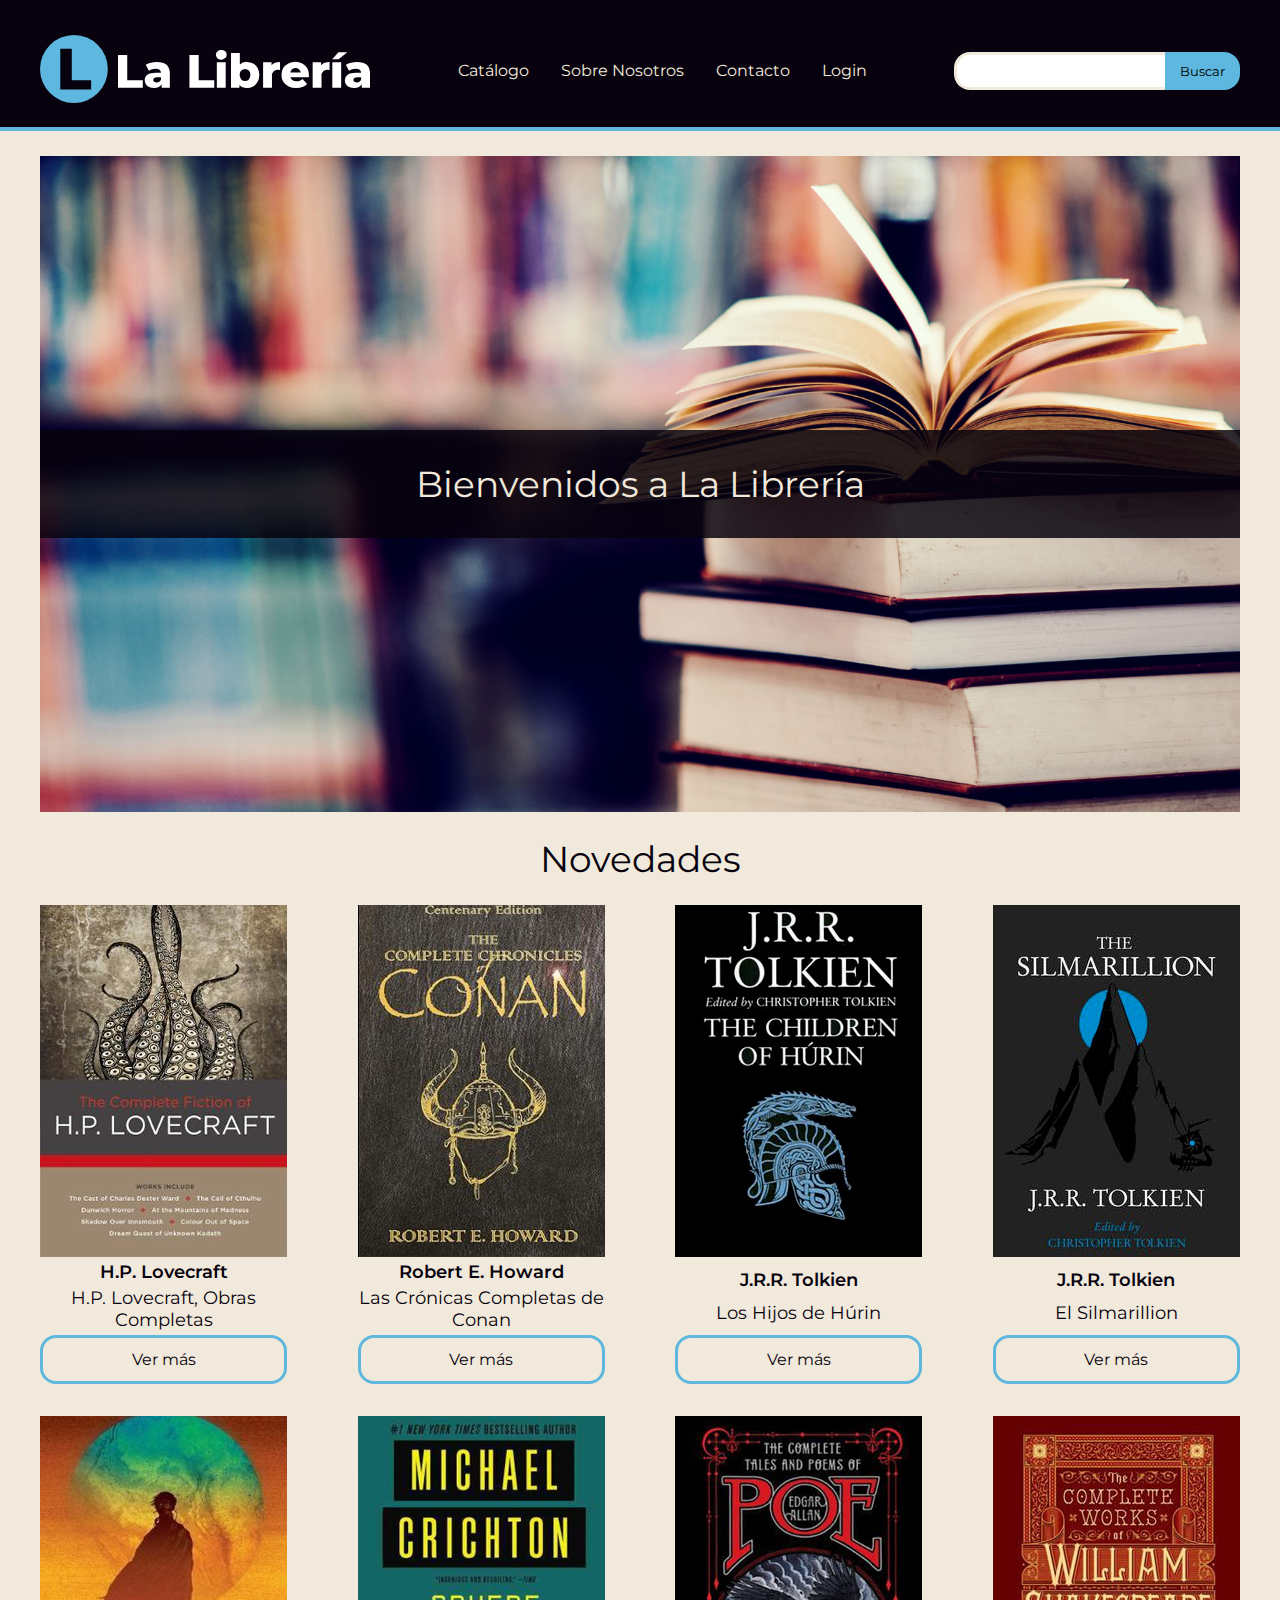
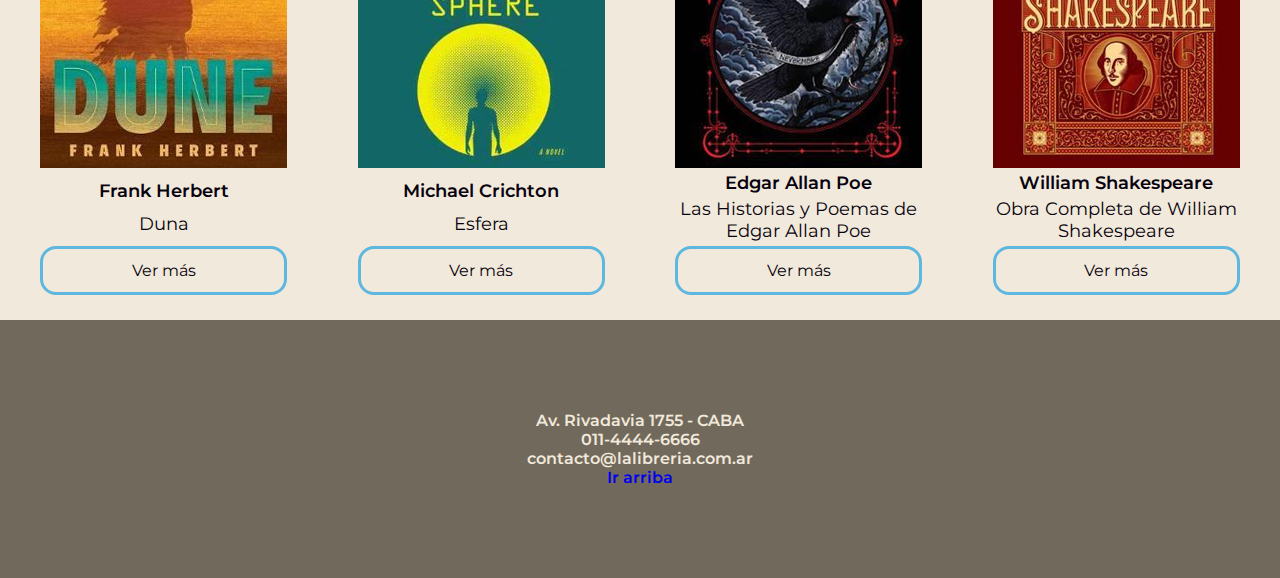
<file: index.html>
<!DOCTYPE html>
<html lang="es">
<head>
    <meta charset="UTF-8">
    <meta http-equiv="X-UA-Compatible" content="IE=edge">
    <meta name="viewport" content="width=device-width, initial-scale=1.0">
    <title>La Librería | Libros Fantásticos</title>
    <link rel="stylesheet" href="css/estilos.css">
</head>
<body>
    <header id="header">
        <div class="contenedor-header">
            <a href="index.html"><img src="img/logo.svg" alt="La Librería | Libros Fantásticos"></a>
            <nav>
                <ul>
                    <li><a class="nav-link" href="catalogo.html">Catálogo</a></li>
                    <li><a class="nav-link" href="sobrenosotros.html">Sobre Nosotros</a></li>
                    <li><a class="nav-link" href="contacto.html">Contacto</a></li>
                    <li><a class="nav-link" href="login.html">Login</a></li>
                </ul>
            </nav>
            <form class="buscador" action="" method="GET">
                <label>
                    <input aria-label="Podés ingresar el término de búsqueda" type="text" name="buscar">
                </label>
                <button aria-label="Buscar contenido">Buscar</button>
            </form>
        </div>
    </header>

    <main>
        <section id="bienvenida">
            <h1>Bienvenidos a La Librería</h1>
        </section>
        <section id="novedades">
            <h1>Novedades</h1>
            <div class="contenedor-novedades">
                <article>
                    <img class="tapaLibro" src="img/01.jpg" alt="H.P. Lovecraft, Obras Completas">
                    <h2 class="autor">H.P. Lovecraft</h2>
                    <h3 class="tituloLibro">H.P. Lovecraft, Obras Completas</h3>
                    <a class="novedades" href="#">Ver más</a>
                </article>
                <article>
                    <img class="tapaLibro" src="img/02.jpg" alt="Las Crónicas Completas de Conan">
                    <h2 class="autor">Robert E. Howard</h2>
                    <h3 class="tituloLibro">Las Crónicas Completas de Conan</h3>
                    <a class="novedades" href="#">Ver más</a>
                </article>
                <article>
                    <img class="tapaLibro" src="img/03.jpg" alt="Los Hijos de Húrin">
                    <h2 class="autor">J.R.R. Tolkien</h2>
                    <h3 class="tituloLibro">Los Hijos de Húrin</h3>
                    <a class="novedades" href="#">Ver más</a>
                </article>
                <article>
                    <img class="tapaLibro" src="img/04.jpg" alt="El Silmarillion">
                    <h2 class="autor">J.R.R. Tolkien</h2>
                    <h3 class="tituloLibro">El Silmarillion</h3>
                    <a class="novedades" href="#">Ver más</a>
                </article>
                <article>
                    <img class="tapaLibro" src="img/05.jpg" alt="Duna">
                    <h2 class="autor">Frank Herbert</h2>
                    <h3 class="tituloLibro">Duna</h3>
                    <a class="novedades" href="#">Ver más</a>
                </article>
                <article>
                    <img class="tapaLibro" src="img/06.jpg" alt="Michael Crichton">
                    <h2 class="autor">Michael Crichton</h2>
                    <h3 class="tituloLibro">Esfera</h3>
                    <a class="novedades" href="#">Ver más</a>
                </article>
                <article>
                    <img class="tapaLibro" src="img/07.jpg" alt="Las Historias y Poemas de Edgar Allan Poe">
                    <h2 class="autor">Edgar Allan Poe</h2>
                    <h3 class="tituloLibro">Las Historias y Poemas de Edgar Allan Poe</h3>
                    <a class="novedades" href="#">Ver más</a>
                </article>
                <article>
                    <img class="tapaLibro" src="img/08.jpg" alt="Obra Completa de William Shakespeare">
                    <h2 class="autor">William Shakespeare</h2>
                    <h3 class="tituloLibro">Obra Completa de William Shakespeare</h3>
                    <a class="novedades" href="#">Ver más</a>
                </article>
            </div>
        </section>
    </main>
    <footer>
        <ul>
            <li>Av. Rivadavia 1755 - CABA</li>
            <li>011-4444-6666</li>
            <li>contacto@lalibreria.com.ar</li>
            <li><a href="#header">Ir arriba</a></li>
        </ul>
    </footer>
</body>
</html>
</file>
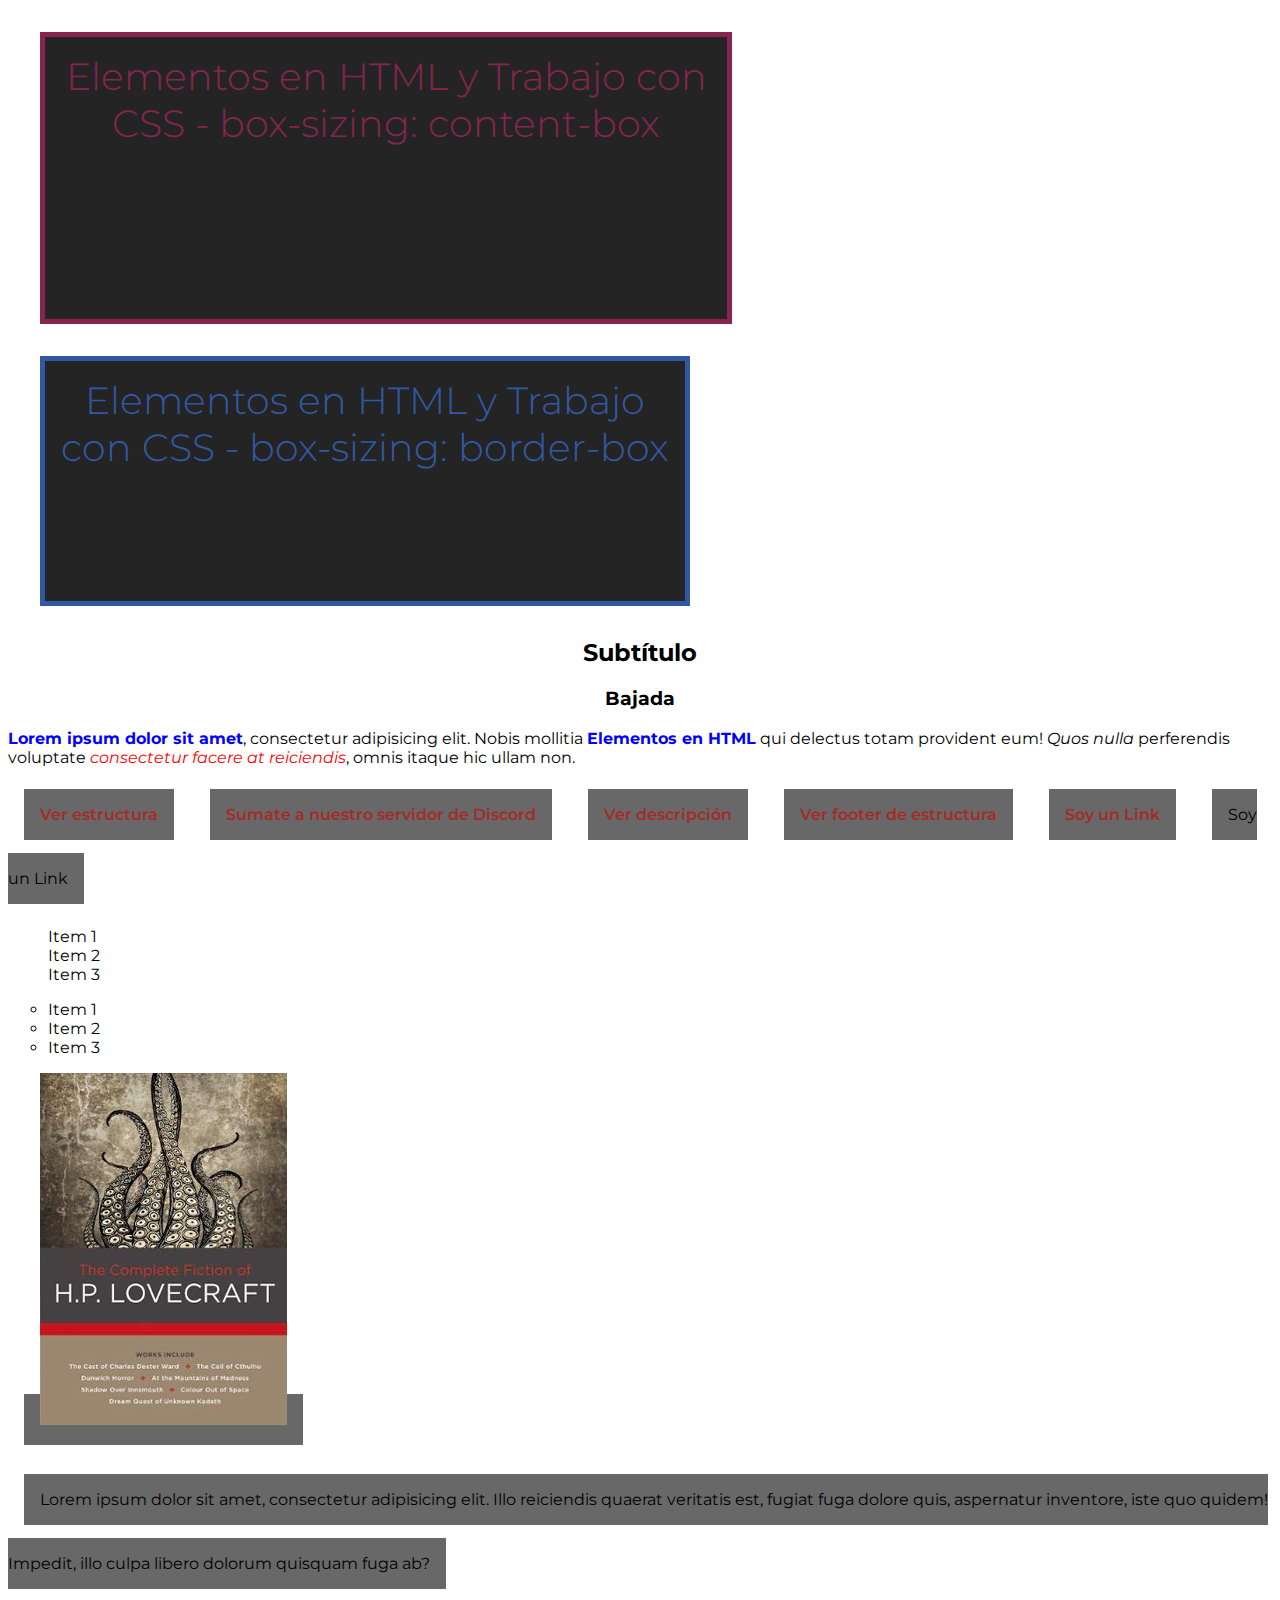
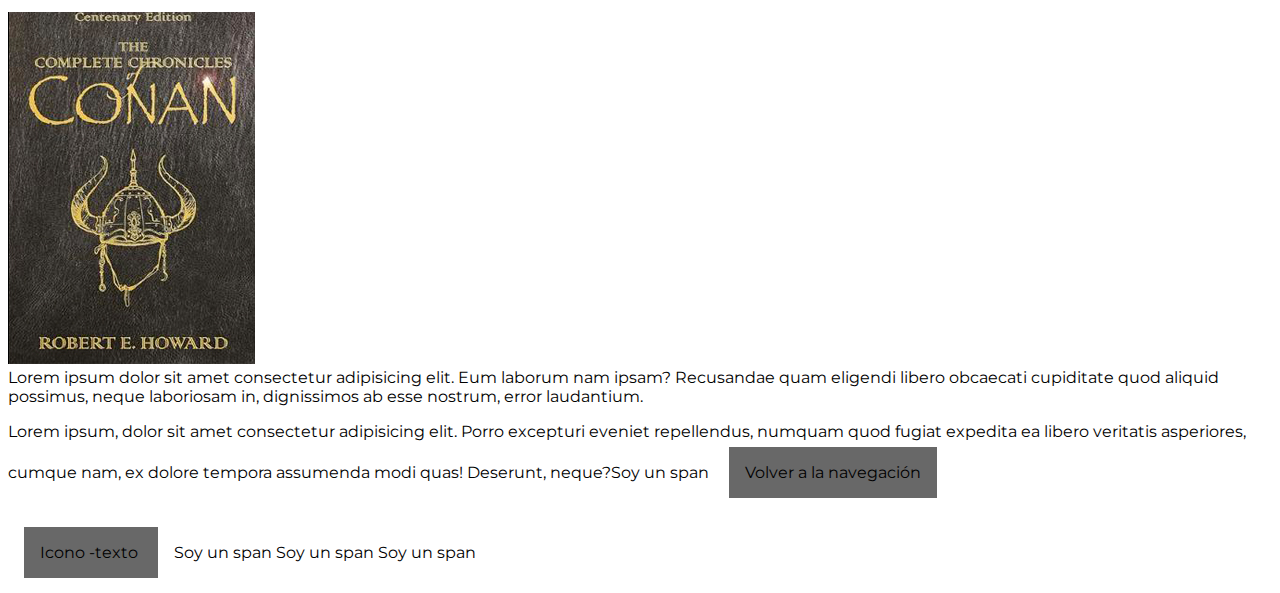
<file: elementos.html>
<!DOCTYPE html>
<!-- versión de HTML, 5 -->

<html lang="es">
<!-- html es la etiqueta principal, contiene todo nuestro código HTML y también es llamada etiqueta raíz. (root)-->

<!-- head contiene información para el navegador y motores de búsqueda -->
<head>
    <meta charset="UTF-8">
    <!-- mapa de caracteres -->
    <meta http-equiv="X-UA-Compatible" content="IE=edge">
    <!-- retro compatible con IE -->
    <meta name="viewport" content="width=device-width, initial-scale=1.0">
    <!-- que el contenido tome el ancho del dispositivo, la escala inicial del contenido sea el 100% -->
    
    <title>Elementos en HTML y Trabajo con CSS</title>
    <!-- Describe el contenido del documento. -->
    
    <link rel="stylesheet" href="css/elementos.css">
    <!-- establecer una relación entre dos documentos: nuestro HTML y nuestra hoja de estilos. -->
</head>

<body>
    <!-- header: titular. -->
    <h1 class="content-box">Elementos en HTML y Trabajo con CSS - box-sizing: content-box</h1>
    <h1 class="border-box">Elementos en HTML y Trabajo con CSS - box-sizing: border-box</h1>
    <h2>Subtítulo</h2>
    <h3>Bajada</h3>
    <!-- Elementos de bloque: 1- ocupan el máximo de área permitida por su contenedor. 2- agregan saltos de línea antes y después. 3- pueden contener a otros elementos de bloque y también elementos de línea. -->
    <p id="nav"><b class="color-azul">Lorem ipsum dolor sit amet</b>, consectetur adipisicing elit. Nobis mollitia <strong class="color-azul">Elementos en HTML</strong> qui delectus totam provident eum! <i>Quos nulla</i> perferendis voluptate <em class="color-rojo">consectetur facere at reiciendis</em>, omnis itaque hic ullam non.</p>
    <!-- break o salto de línea -->
    <a class="nav-link" title="Haciendo click en este link vas a poder visitar la sección de Estructura" href="estructura.html">Ver estructura</a>
    
    <a class="nav-link" title="Vas a salir de nuestra plataforma" target="_blank" href="https://discord.com/channels/859921242023133215/1026860433845530805">Sumate a nuestro servidor de Discord</a>
    
    <a class="nav-link" href="#descripcion">Ver descripción</a>
    
    <a class="nav-link" href="estructura.html#footer">Ver footer de estructura</a>
    
    <a class="nav-link" href="">Soy un Link</a>
    
    <a href="">Soy un Link</a>
    <!-- Elementos de línea: 1- Ocupan el área de su contenido. 2-no agregan saltos de línea. 3- solamente pueden contener elementos de línea. -->
    <!-- lista, unordered list, lista no enumerada-->
    <ul>
        <li>Item 1</li>
        <li>Item 2</li>
        <li>Item 3</li>
    </ul>
    <!-- ordered list, lista numerada -->
    <ol>
        <li>Item 1</li>
        <li>Item 2</li>
        <li>Item 3</li>
    </ol>

    <!-- línea-bloque, 1- ocupa el área de su contenido. 2-no agrega saltos de línea. 3- es que podemos editar su alto y ancho. -->
    <a href="" title="" class="">
        <img src="img/01.jpg" alt="Portada de: H.P. Lovecraft, Obras Completas.">
    </a>
    
    <p><a href="">Lorem ipsum dolor sit amet, consectetur adipisicing elit. Illo reiciendis quaerat veritatis est, fugiat fuga dolore quis, aspernatur inventore, iste quo quidem! Impedit, illo culpa libero dolorum quisquam fuga ab? </a></p>

    <img src="img/02.jpg" alt="Portada de: Conan, Crónicas Completas">

    <!-- ¿y los div? -->
    <!-- div es un elemento de bloque. Y no tiene peso semántico.-->
    <div>
        Lorem ipsum dolor sit amet consectetur adipisicing elit. Eum laborum nam ipsam? Recusandae quam eligendi libero obcaecati cupiditate quod aliquid possimus, neque laboriosam in, dignissimos ab esse nostrum, error laudantium.
    </div>

    <p id="descripcion" class="parrafo-descripcion">
        Lorem ipsum, dolor sit amet consectetur adipisicing elit. Porro excepturi eveniet repellendus, numquam quod fugiat expedita ea libero veritatis asperiores, cumque nam, ex dolore tempora assumenda modi quas! Deserunt, neque?<span>Soy un span</span> <a href="#nav">Volver a la navegación</a>
    </p>

    <a href="">
        <span>Icono</span> -texto
    </a>
    
    <span>Soy un span</span>
    <span>Soy un span</span>
    <span>Soy un span</span>

</body>
</html>
</file>
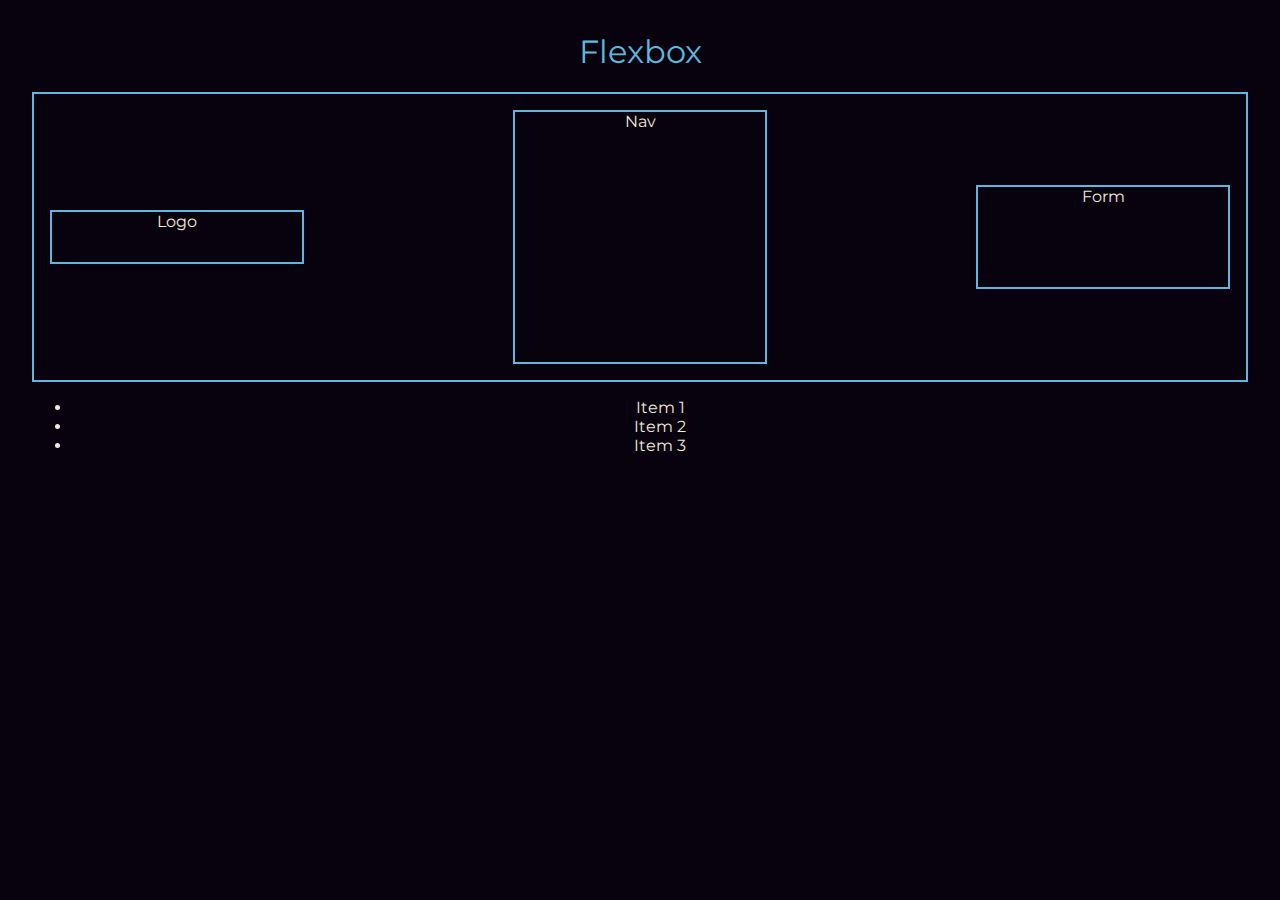
<file: flexbox.html>
<!DOCTYPE html>
<html lang="en">
<head>
    <meta charset="UTF-8">
    <meta http-equiv="X-UA-Compatible" content="IE=edge">
    <meta name="viewport" content="width=device-width, initial-scale=1.0">
    <title>Flexbox</title>
    <link rel="stylesheet" href="css/flexbox.css">
</head>
<body>
    <main>
        <h1>Flexbox</h1>
        <div class="contenedor-flex">
            <div class="item item-1">Logo</div>
            <div class="item item-2">Nav</div>
            <div class="item item-3">Form</div>
        </div>

        <ul>
            <li>Item 1</li>
            <li>Item 2</li>
            <li>Item 3</li>
        </ul>
    </main>
</body>
</html>
</file>
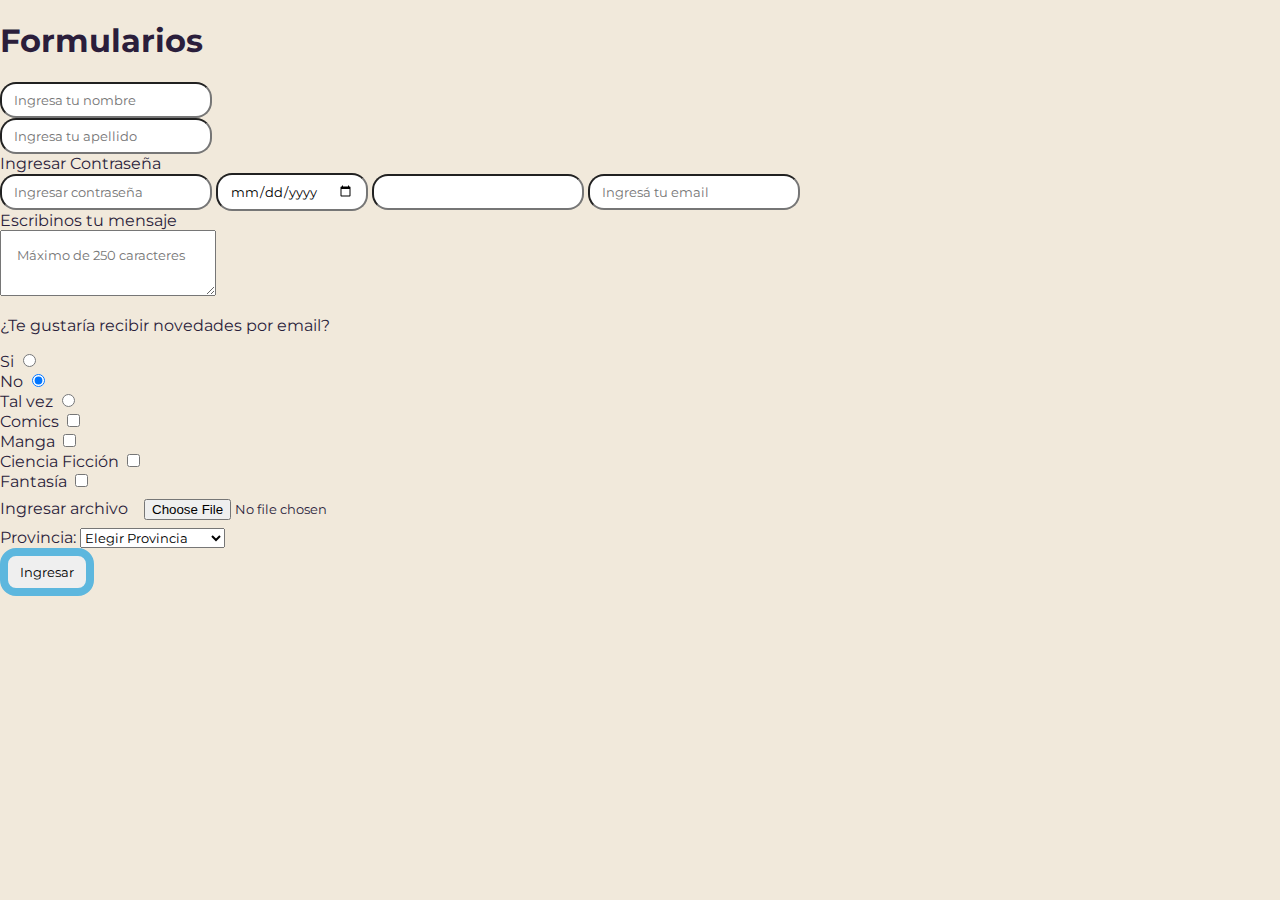
<file: fomularios.html>
<!DOCTYPE html>
<html lang="es">
<head>
    <meta charset="UTF-8">
    <meta http-equiv="X-UA-Compatible" content="IE=edge">
    <meta name="viewport" content="width=device-width, initial-scale=1.0">
    <title>Formularios</title>
    <link rel="stylesheet" href="css/formularios.css">
</head>
<body>
    <section>
        <h1>Formularios</h1>
        <form action="" method="GET" enctype="multipart/form-data">
            <label>
                <span class="sr-only">Ingresa tu nombre:</span>
                <input type="text" name="nombre" placeholder="Ingresa tu nombre" required>
            </label>
            
            <label class="sr-only" for="apellido">Ingresa tu apellido:</label>
            <input type="text" id="apellido" name="apellido" placeholder="Ingresa tu apellido" required>

            <label for="password">Ingresar Contraseña</label>
            <input type="password" id="password" name="password" placeholder="Ingresar contraseña" required maxlength="12">

            <input type="date" name="fecha">

            <input type="number" name="edad">

            <input type="email" name="email" placeholder="Ingresá tu email" required>

            <label for="mensaje">Escribinos tu mensaje</label>

            <textarea name="mensaje" id="mensaje" maxlength="250" placeholder="Máximo de 250 caracteres"></textarea>

            <p>¿Te gustaría recibir novedades por email?</p>
            <label>Si
                <input type="radio" name="newsletter" value="si">
            </label>
            <label>No
                <input type="radio" name="newsletter" value="no" checked>
            </label>
            <label>Tal vez
                <input type="radio" name="newsletter" value="talvez">
            </label>

            <label>Comics
                <input type="checkbox" name="favoritos1" value="Comics">
            </label>

            <label>Manga
                <input type="checkbox" name="favoritos2" value="Manga">
            </label>

            <label>Ciencia Ficción
                <input type="checkbox" name="favoritos3" value="Ciencia Ficción">
            </label>

            <label for="favoritos4">Fantasía
                <input type="checkbox" name="favoritos4" value="Fantasía">
            </label>

            <label>Ingresar archivo
                <input type="file" name="archivo">
            </label>

            <label>Provincia:
                <select name="provincia" id="provincia" required>
                    <option value="">Elegir Provincia</option>
                    <option value="Córdoba valor">Córdoba (etiqueta)</option>
                    <option value="Mendoza">Mendoza</option>
                    <option value="Santa Fé">Santa Fé</option>
                </select>
            </label>
            <button>Ingresar</button>
        </form>
    </section>
</body>
</html>
</file>
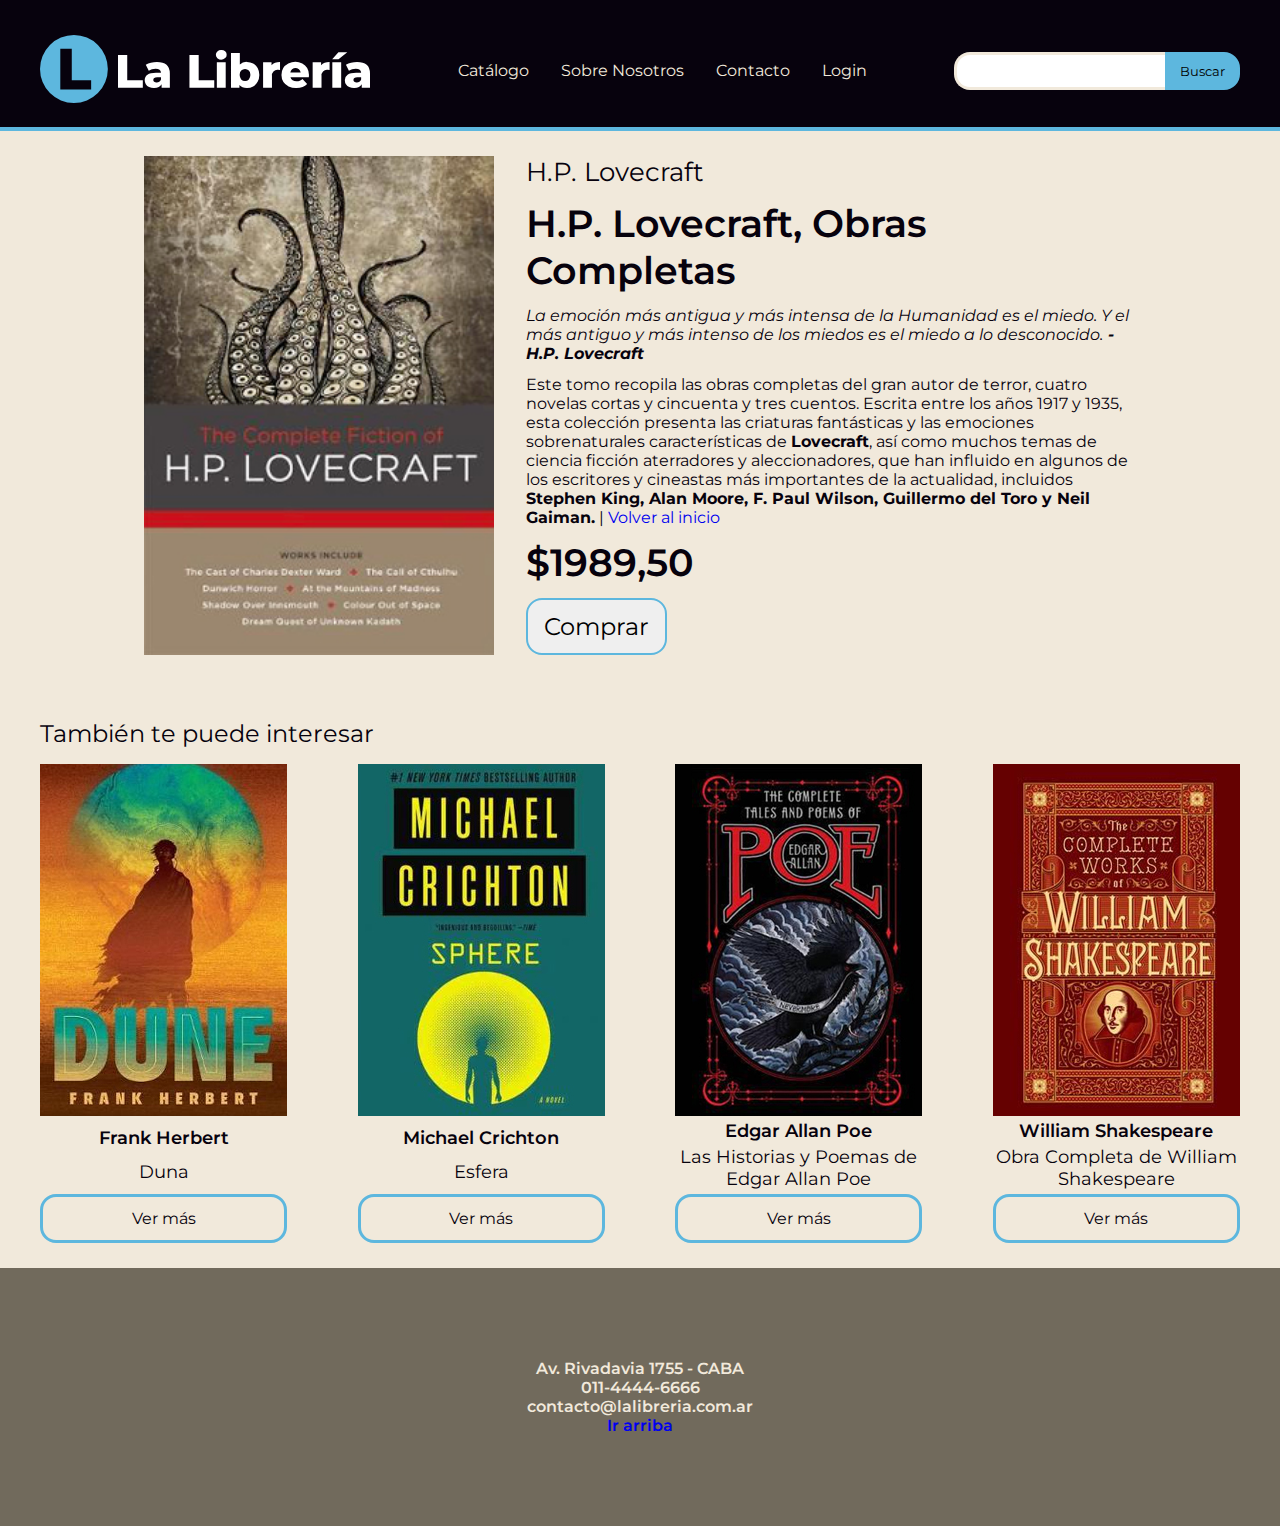
<file: libro1.html>
<!DOCTYPE html>
<html lang="es">
<head>
    <meta charset="UTF-8">
    <meta http-equiv="X-UA-Compatible" content="IE=edge">
    <meta name="viewport" content="width=device-width, initial-scale=1.0">
    <title>H.P. Lovecraft, Obras Completas</title>
    <link rel="stylesheet" href="css/estilos.css">
</head>
<body>
    <header id="header">
        <div class="contenedor-header">
            <a href="index.html"><img src="img/logo.svg" alt="La Librería | Libros Fantásticos"></a>
            <nav>
                <ul>
                    <li><a class="nav-link" href="catalogo.html">Catálogo</a></li>
                    <li><a class="nav-link" href="sobrenosotros.html">Sobre Nosotros</a></li>
                    <li><a class="nav-link" href="contacto.html">Contacto</a></li>
                    <li><a class="nav-link" href="login.html">Login</a></li>
                </ul>
            </nav>
            <form class="buscador" action="" method="GET">
                <label>
                    <input aria-label="Podés ingresar el término de búsqueda" type="text" name="buscar">
                </label>
                <button aria-label="Buscar contenido">Buscar</button>
            </form>
        </div>
    </header>

    <main>
        <section id="detalle">
            <img src="img/01.jpg" alt="H.P. Lovecraft, Obras Completas">
            <div class="contenedor-detalle">
                <h1>H.P. Lovecraft</h1>
                <h2>H.P. Lovecraft, Obras Completas</h2>
                <aside>
                    <p>La emoción más antigua y más intensa de la Humanidad es el miedo. Y el más antiguo y más intenso de los miedos es el miedo a lo desconocido.<strong> -H.P. Lovecraft</strong></p>
                </aside>
                <p>Este tomo recopila las obras completas del gran autor de terror, cuatro novelas cortas y cincuenta y tres cuentos. Escrita entre los años 1917 y 1935, esta colección presenta las criaturas fantásticas y las emociones sobrenaturales características de <strong>Lovecraft</strong>, así como muchos temas de ciencia ficción aterradores y aleccionadores, que han influido en algunos de los escritores y cineastas más importantes de la actualidad, incluidos <strong>Stephen King, Alan Moore, F. Paul Wilson, Guillermo del Toro y Neil Gaiman.</strong> | <a href="index.html">Volver al inicio</a></p>
                <h3>$1989,50</h3>
                <button>Comprar</button>
            </div>
        </section>

        <section id="novedades">
            <h1 class="recomendados">También te puede interesar</h1>
            <div class="contenedor-novedades">
                <article>
                    <img class="tapaLibro" src="img/05.jpg" alt="Duna">
                    <h2 class="autor">Frank Herbert</h2>
                    <h3 class="tituloLibro">Duna</h3>
                    <a class="novedades" href="#">Ver más</a>
                </article>
                <article>
                    <img class="tapaLibro" src="img/06.jpg" alt="Michael Crichton">
                    <h2 class="autor">Michael Crichton</h2>
                    <h3 class="tituloLibro">Esfera</h3>
                    <a class="novedades" href="#">Ver más</a>
                </article>
                <article>
                    <img class="tapaLibro" src="img/07.jpg" alt="Las Historias y Poemas de Edgar Allan Poe">
                    <h2 class="autor">Edgar Allan Poe</h2>
                    <h3 class="tituloLibro">Las Historias y Poemas de Edgar Allan Poe</h3>
                    <a class="novedades" href="#">Ver más</a>
                </article>
                <article>
                    <img class="tapaLibro" src="img/08.jpg" alt="Obra Completa de William Shakespeare">
                    <h2 class="autor">William Shakespeare</h2>
                    <h3 class="tituloLibro">Obra Completa de William Shakespeare</h3>
                    <a class="novedades" href="#">Ver más</a>
                </article>
            </div>
        </section>
    </main>

    <footer>
        <ul>
            <li>Av. Rivadavia 1755 - CABA</li>
            <li>011-4444-6666</li>
            <li>contacto@lalibreria.com.ar</li>
            <li><a href="#header">Ir arriba</a></li>
        </ul>
    </footer>
</body>
</html>
</file>
<file: css/estilos.css>
@import url('https://fonts.googleapis.com/css2?family=Montserrat:ital,wght@0,100;0,200;0,300;0,400;0,500;0,600;0,700;0,800;0,900;1,100;1,200;1,300;1,400;1,500;1,600;1,700;1,800;1,900&display=swap');

/* Esta clase es sólo para referencia de colores */
:root {
    --color-negro:#07020D;
    --color-blanco:#FFFFFF;
    --color-blanco-2:#F1E9DB;
    --color-acento:#5DB7DE;
    --color-marron1:#A39B8B;
    --color-marron2:#716A5C;

    --contenedor-ancho: 1200px;
}

* {
    font-family: 'Montserrat', sans-serif;
    box-sizing: border-box;
}

/* Estilos generales */
body {
    color: #07020D;
    background-color: var(--color-blanco-2);

    margin: 0;
}

/* Listas */
ul {
    list-style: none;
    padding: 0;
}

/* Secciones */
section {
    text-align: center;
    margin: 25px auto;
    width: var(--contenedor-ancho);
}

a {
    text-decoration: none;
}


/* Header y Barra de Navegación */
header {
    background-color:#07020D;
    text-align: center;

    padding: 35px 0 20px;

    border-bottom: 4px solid var(--color-acento); /* width style color */
}

.contenedor-header {
    width: var(--contenedor-ancho); /* Ancho de la maqueta */
    margin: 0 auto;
    display: flex;
    justify-content: space-between;
    align-items: center;
}

nav ul {
    display: flex;
    gap: 32px;
    flex-direction: row; /* dirección de mi flex */
    justify-content: center; /* para alinear los elementos siguiendo el eje principal */
    align-items: stretch; /* para alinear los elementos del eje secundario */
}

/* Links de la navegación */
a.nav-link:link, 
a.nav-link:visited {
    color: var(--color-blanco-2);
}

a.nav-link:hover,
a.nav-link:active {
    color: var(--color-acento);
}

/* Formulario de búsqueda */
.buscador {
    display: flex;
    justify-content: center;
} 

.buscador input {
    padding: 8px 12px;
    border: 3px solid var(--color-blanco-2);
    border-right: none;
    border-radius: 16px 0 0 16px;
    outline: none;
}

.buscador input:focus {
    border: 3px solid var(--color-acento);
    border-right: none;
}

.buscador button {
    padding: 8px 12px;
    border: 3px solid var(--color-acento);
    background-color: var(--color-acento);
    border-radius: 0 16px 16px 0;
}

/* Bienvenida */
#bienvenida {
    background-image: url('../img/bienvenida.jpg');
    background-repeat: no-repeat;
    background-size: cover;
    background-attachment: fixed;

    padding: 250px 0;
    margin-left: auto;
    margin-right: auto;
}

#bienvenida h1 {
    background-color: #07020dd5;
    color: var(--color-blanco-2);
    padding: 32px 0;
}

/* Novedades */
.contenedor-novedades {
    display: flex;
    flex-direction: row;
    justify-content: space-between;
    flex-wrap: wrap;
    gap: 32px 0;
}

article {
    width: 247px;
    display: flex;
    flex-direction: column;
    justify-content: space-between;
    gap: 4px;
}

h1 {
    font-size: 36px;
    font-weight: 400;
}

h2 {
    font-size: 18px;
    font-weight: 600;
    margin: 0;
}

h3 {
    font-size: 18px;
    font-weight: 400;
    margin: 0;
}

/* Estilos para los links de novedades */
a.novedades:link,
a.novedades:visited {
    text-decoration: none;
    border: 3px solid var(--color-acento);
    color: #07020D;
    padding: 12px 0;
    border-radius: 16px;
    display: block;
}

a.novedades:hover,
a.novedades:active {
    background-color: var(--color-acento);
}

/* Pié de Página */
footer {
    background-color: var(--color-marron2);
    color: var(--color-blanco-2);
    font-weight: 600;
    text-align: center;

    padding: 75px 0;
}

/* Detalle del producto */
#detalle {
    display: flex;
    text-align: left;
    gap: 32px;

    justify-content: center;
    align-items: flex-start;

    margin-bottom: 64px;
}

#detalle h1,
#detalle h2,
#detalle h3,
#detalle p {
    margin: 0;
}

#detalle h1 {
    font-size: 26px;
}

#detalle h2,
#detalle h3 {
    font-size: 38px;
}

#detalle h3 {
    font-weight: 600;
}

#detalle button {
    font-size: 24px;
    padding: 12px 16px;
    border: 2px solid var(--color-acento);
    border-radius: 16px;
}

#detalle button:hover {
    background-color: var(--color-acento);
    cursor: pointer;
}

aside {
    font-style: italic;
}

#detalle img {
    width: 350px;
}

.contenedor-detalle {
    display: flex;
    flex-direction: column;
    gap: 12px;
    width: 610px;
    align-items: flex-start;
}

.recomendados {
    font-size: 24px;
    text-align: left;
}

/* Formularios Contacto / Log In / Registro */
/* Login, Contacto, Registro */
.formulario label {
    display: block;
    margin-bottom: 20px;
}

.formulario input,
.formulario textarea,
.formulario select {
    display: block; /* agrega los saltos de línea*/
    width: 450px; /* ancho */
    margin: 15px auto; /* centra el elemento */

    padding: 10px; /* área del texto */

    border-radius: 0px;  /* ajuste del radio de las esquinas */
    border: none;
    border-bottom: 2px solid var(--color-marron2);

    outline: none;
}

.formulario input:focus,
.formulario textarea:focus,
.formulario select:focus {
    border-bottom: 2px solid var(--color-acento);
}

.formulario textarea {
    height: 200px;
}

.formulario .opciones {
    display: inline-block; /* línea bloque, no tiene saltos de línea y el ancho del elemento es fijado por su contenido. */
    width: auto;
    margin: 5px;
}

.formulario .submit {
    background-color: var(--color-acento);
    font-weight: 700;
    border: none;
}
</file>
<file: css/elementos.css>
/* Hoja de estilos */
/* Familia tipográfica */
@import url('https://fonts.googleapis.com/css2?family=Montserrat:ital,wght@0,100;0,200;0,300;0,400;0,500;0,600;0,700;0,800;0,900;1,100;1,200;1,300;1,400;1,500;1,600;1,700;1,800;1,900&display=swap');

/* Selector de etiqueta */
/* Los usamos frecuentemente para establecer estilos globales */
body {
    font-family: 'Montserrat', sans-serif;
}

h1,
h2,
h3 {
    text-align: center;
}

h1 {
    font-size: 38px; /* Tamaño del cuerpo de la tipo */
    font-style: normal;
    font-weight: 300;
}

/* Estilos de los links */
/* Reposo */
a:link,
a:visited {
    color: black;
    text-decoration: none;
}

/* Cursor por encima */
a:hover,
a:active {
    color: red;
}

ul {
    list-style: none;
}

ol {
    list-style: circle;
}

/* Selector de clase */
/* Links de la barra de navegación */
a.nav-link:link,
a.nav-link:visited {
    font-weight: 600;
    color: brown;
}

a.nav-link:hover,
a.nav-link:active {
    color: blue;
}

/* Identificar dos párrafos */
.color-rojo {
    color: red;
}

.color-azul {
    color: blue;
}

/* 
img {
    display: block;
    width: 100%;
} */

/* Modelo de caja */
h1 {
    background-color: rgb(36, 36, 36);
    height: 250px; /* Define el alto del elemento en pantalla */
    width: 650px; /* Define el ancho del elemento */
    padding: 16px;
    margin: 32px;
}

.content-box {
    color: rgb(135, 36, 80);
    box-sizing: content-box; /* suma al tamaño final del elemento el padding y los bordes */
    border: 5px solid rgb(135, 36, 80);
}

.border-box {
    color: rgb(49, 89, 163);
    box-sizing: border-box;
    border: 5px solid rgb(49, 89, 163);
}

a {
    width: 650px;
    height: 250px;
    background-color: rgb(104, 104, 104);
    line-height: 64px; /* alto del renglón o interlínea */
    padding: 16px;
    margin: 16px;
}
</file>
<file: css/flexbox.css>
@import url('https://fonts.googleapis.com/css2?family=Montserrat:ital,wght@0,100;0,200;0,300;0,400;0,500;0,600;0,700;0,800;0,900;1,100;1,200;1,300;1,400;1,500;1,600;1,700;1,800;1,900&display=swap');

/* Esta clase es sólo para referencia de colores */
.colores {
    color: #07020D;
    color: #F1E9DB;
    color: #5DB7DE;
    color: #A39B8B;
    color: #716A5C;
}

/* Estilos generales */
body {
    font-family: 'Montserrat', sans-serif;
    text-align: center;
    color: #F1E9DB;
    background-color: #07020D;

    margin: 32px;
}

h1 {
    font-weight: 400;
    color: #5DB7DE;
}

.contenedor-flex {
    padding: 16px;
    border: 2px solid #5DB7DE;
    display: flex;
    gap: 32px;
    justify-content: space-between;
    align-items: center;
}

.item {
    border: 2px solid #5DB7DE;
    height: 350px;
    width: 250px;
}

.item-1 {
    height: 50px;
}

.item-2 {
    height: 250px;
}

.item-3 {
    height: 100px;
}
</file>
<file: css/formularios.css>
@import url('https://fonts.googleapis.com/css2?family=Montserrat:ital,wght@0,100;0,200;0,300;0,400;0,500;0,600;0,700;0,800;0,900;1,100;1,200;1,300;1,400;1,500;1,600;1,700;1,800;1,900&display=swap');

/* Custom properties */
:root {
    --color-negro: #2b1e3b;
    --color-blanco: #F1E9DB;
    --color-acento: #5DB7DE;
    --color-marron-100: #A39B8B;
    --color-marron-200: #716A5C;

    --contenedor: 1300px; /* Ancho fijo  */

    --tipografia: 'Montserrat', sans-serif;
}

* {
    font-family: var(--tipografia);
    box-sizing: border-box;
}

.sr-only {
    position: fixed; /* Esto posiciona el elemento de manera fija en pantalla */
    top: -4000px; /* Coordenadas desde el márgen superior */
    left: -4000px; /* Coordenadas desde el márgen izquierdo */
}

/* Estilos generales */
body {
    color: var(--color-negro);
    background-color: var(--color-blanco);

    margin: 0;
}

.contenedor-header {
    width: var(--contenedor);
}

section {
    width: var(--contenedor);
}

input {
    padding: 8px 12px;
    border-radius: 16px;
    outline: none;
}

input:focus {
    background-color: #5DB7DE;
}

textarea {
    padding: 16px;
    outline: none;
}

textarea:focus {
    background-color: #5DB7DE;
}

button {
    padding: 8px 12px;
    outline: none;
    border: 8px solid #5DB7DE;
    border-radius: 16px;
}

button:focus {
    background-color: #5DB7DE;
}

button:hover {
    background-color: #5DB7DE;
    cursor: pointer;
}

p:hover {
    background-color: #5DB7DE;
}

label {
    display: block;
}
</file>
